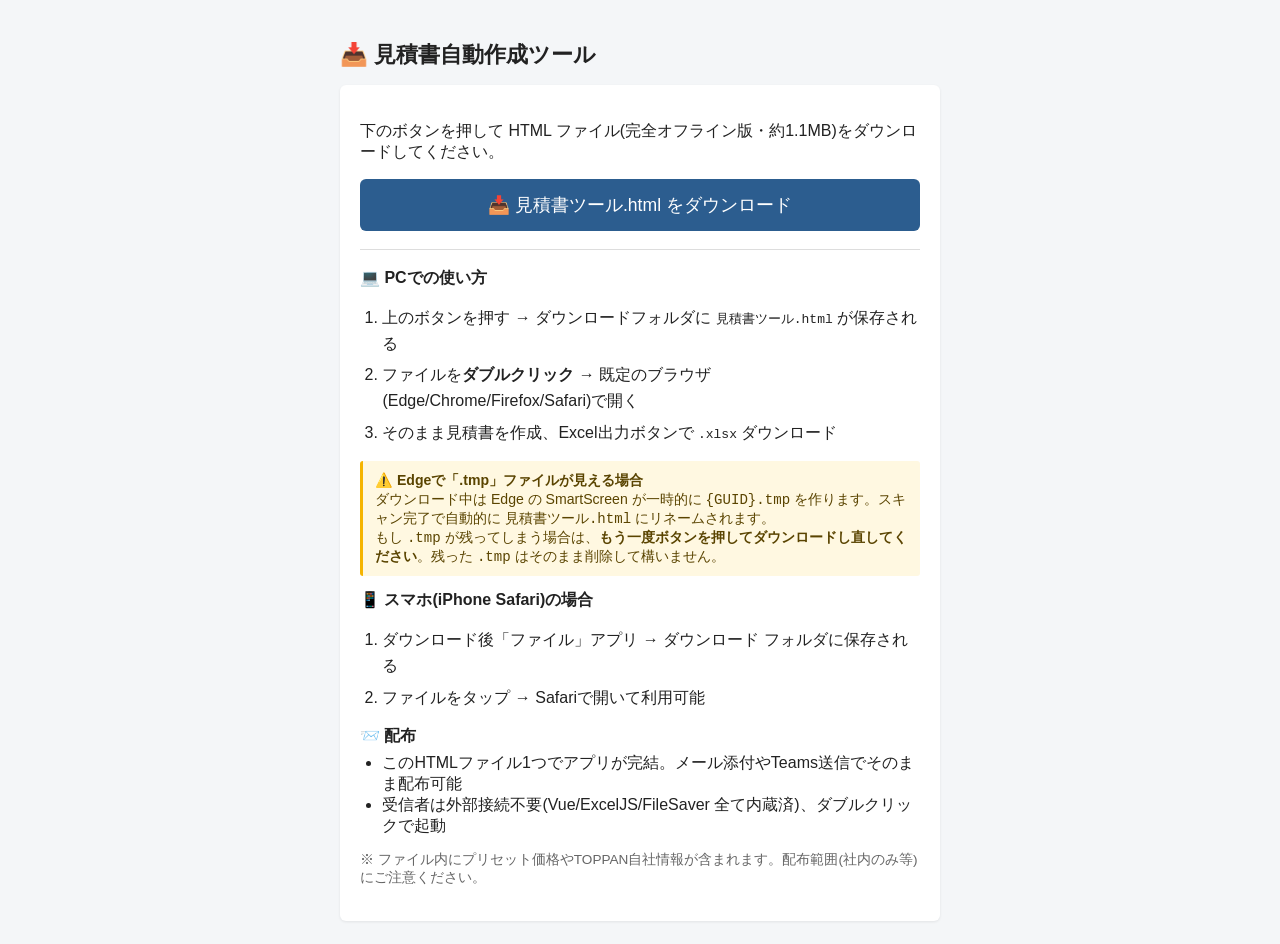
<file: download.html>
<!DOCTYPE html>
<html lang="ja">
<head>
  <meta charset="UTF-8">
  <meta name="viewport" content="width=device-width, initial-scale=1">
  <title>見積書ツール ダウンロード</title>
  <style>
    body {
      font-family: "Yu Gothic", "游ゴシック", "Hiragino Sans", "Meiryo", sans-serif;
      padding: 24px; max-width: 600px; margin: 0 auto;
      background: #f4f6f8; color: #222;
    }
    h1 { font-size: 1.4rem; }
    .card { background: #fff; padding: 20px; border-radius: 6px; box-shadow: 0 1px 3px rgba(0,0,0,0.08); }
    button {
      font-size: 1.1rem; padding: 14px 28px;
      background: #2c5d8f; color: #fff; border: 0; border-radius: 6px;
      cursor: pointer; width: 100%;
    }
    button:disabled { opacity: 0.6; }
    .status { margin-top: 16px; padding: 10px; border-radius: 4px; font-size: 0.9rem; }
    .status.ok { background: #e6f4ea; color: #1e6e3a; }
    .status.err { background: #fdecea; color: #b3261e; }
    ol { padding-left: 1.4em; }
    ol li { margin-bottom: 6px; line-height: 1.6; }
    .muted { color: #666; font-size: 0.85rem; }
    .tip { background: #fff8e1; border-left: 3px solid #f5b400; padding: 10px 12px; margin: 12px 0; font-size: 0.88rem; color: #5a4400; border-radius: 3px; }
  </style>
</head>
<body>
  <h1>📥 見積書自動作成ツール</h1>
  <div class="card">
    <p>下のボタンを押して HTML ファイル(完全オフライン版・約1.1MB)をダウンロードしてください。</p>
    <button id="dl">📥 見積書ツール.html をダウンロード</button>
    <div id="status"></div>
    <hr style="margin:18px 0; border:0; border-top:1px solid #ddd;">

    <p style="margin:0 0 6px;"><strong>💻 PCでの使い方</strong></p>
    <ol>
      <li>上のボタンを押す → ダウンロードフォルダに <code>見積書ツール.html</code> が保存される</li>
      <li>ファイルを<strong>ダブルクリック</strong> → 既定のブラウザ(Edge/Chrome/Firefox/Safari)で開く</li>
      <li>そのまま見積書を作成、Excel出力ボタンで <code>.xlsx</code> ダウンロード</li>
    </ol>

    <div class="tip">
      <strong>⚠️ Edgeで「.tmp」ファイルが見える場合</strong><br>
      ダウンロード中は Edge の SmartScreen が一時的に <code>{GUID}.tmp</code> を作ります。スキャン完了で自動的に <code>見積書ツール.html</code> にリネームされます。<br>
      もし <code>.tmp</code> が残ってしまう場合は、<strong>もう一度ボタンを押してダウンロードし直してください</strong>。残った <code>.tmp</code> はそのまま削除して構いません。
    </div>

    <p style="margin:14px 0 6px;"><strong>📱 スマホ(iPhone Safari)の場合</strong></p>
    <ol>
      <li>ダウンロード後「ファイル」アプリ → ダウンロード フォルダに保存される</li>
      <li>ファイルをタップ → Safariで開いて利用可能</li>
    </ol>

    <p style="margin:14px 0 6px;"><strong>📨 配布</strong></p>
    <ul style="padding-left:1.4em; margin:0;">
      <li>このHTMLファイル1つでアプリが完結。メール添付やTeams送信でそのまま配布可能</li>
      <li>受信者は外部接続不要(Vue/ExcelJS/FileSaver 全て内蔵済)、ダブルクリックで起動</li>
    </ul>

    <p class="muted" style="margin-top:14px;">※ ファイル内にプリセット価格やTOPPAN自社情報が含まれます。配布範囲(社内のみ等)にご注意ください。</p>
  </div>

  <script>
    // raw.githack の CDN キャッシュを避けるため GitHub 直 URL から取得
    const SRC_URL = "https://raw.githubusercontent.com/yirhythm12123-sys/quote-generator/main/app-offline.html?_=" + Date.now();
    const FILENAME = "見積書ツール.html";
    const btn = document.getElementById("dl");
    const status = document.getElementById("status");
    btn.addEventListener("click", async () => {
      btn.disabled = true;
      status.className = "status";
      status.textContent = "ダウンロード中...";
      try {
        const res = await fetch(SRC_URL, { cache: "no-cache" });
        if (!res.ok) throw new Error("HTTP " + res.status);
        const text = await res.text();
        // text/html で Blob 作成 (ダブルクリックで HTML として開けるように)
        // FileSaver は使わず、a要素 + download 属性で素直にダウンロード誘導
        const blob = new Blob([text], { type: "text/html;charset=utf-8" });
        const url = URL.createObjectURL(blob);
        const a = document.createElement("a");
        a.href = url;
        a.download = FILENAME;
        a.rel = "noopener";
        document.body.appendChild(a);
        a.click();
        a.remove();
        setTimeout(() => URL.revokeObjectURL(url), 60000);
        status.className = "status ok";
        status.textContent = "✅ ダウンロード開始しました。ダウンロードフォルダで「見積書ツール.html」を確認してください。";
      } catch (e) {
        status.className = "status err";
        status.textContent = "❌ 失敗: " + e.message;
      } finally {
        btn.disabled = false;
      }
    });
  </script>
</body>
</html>
</file>
